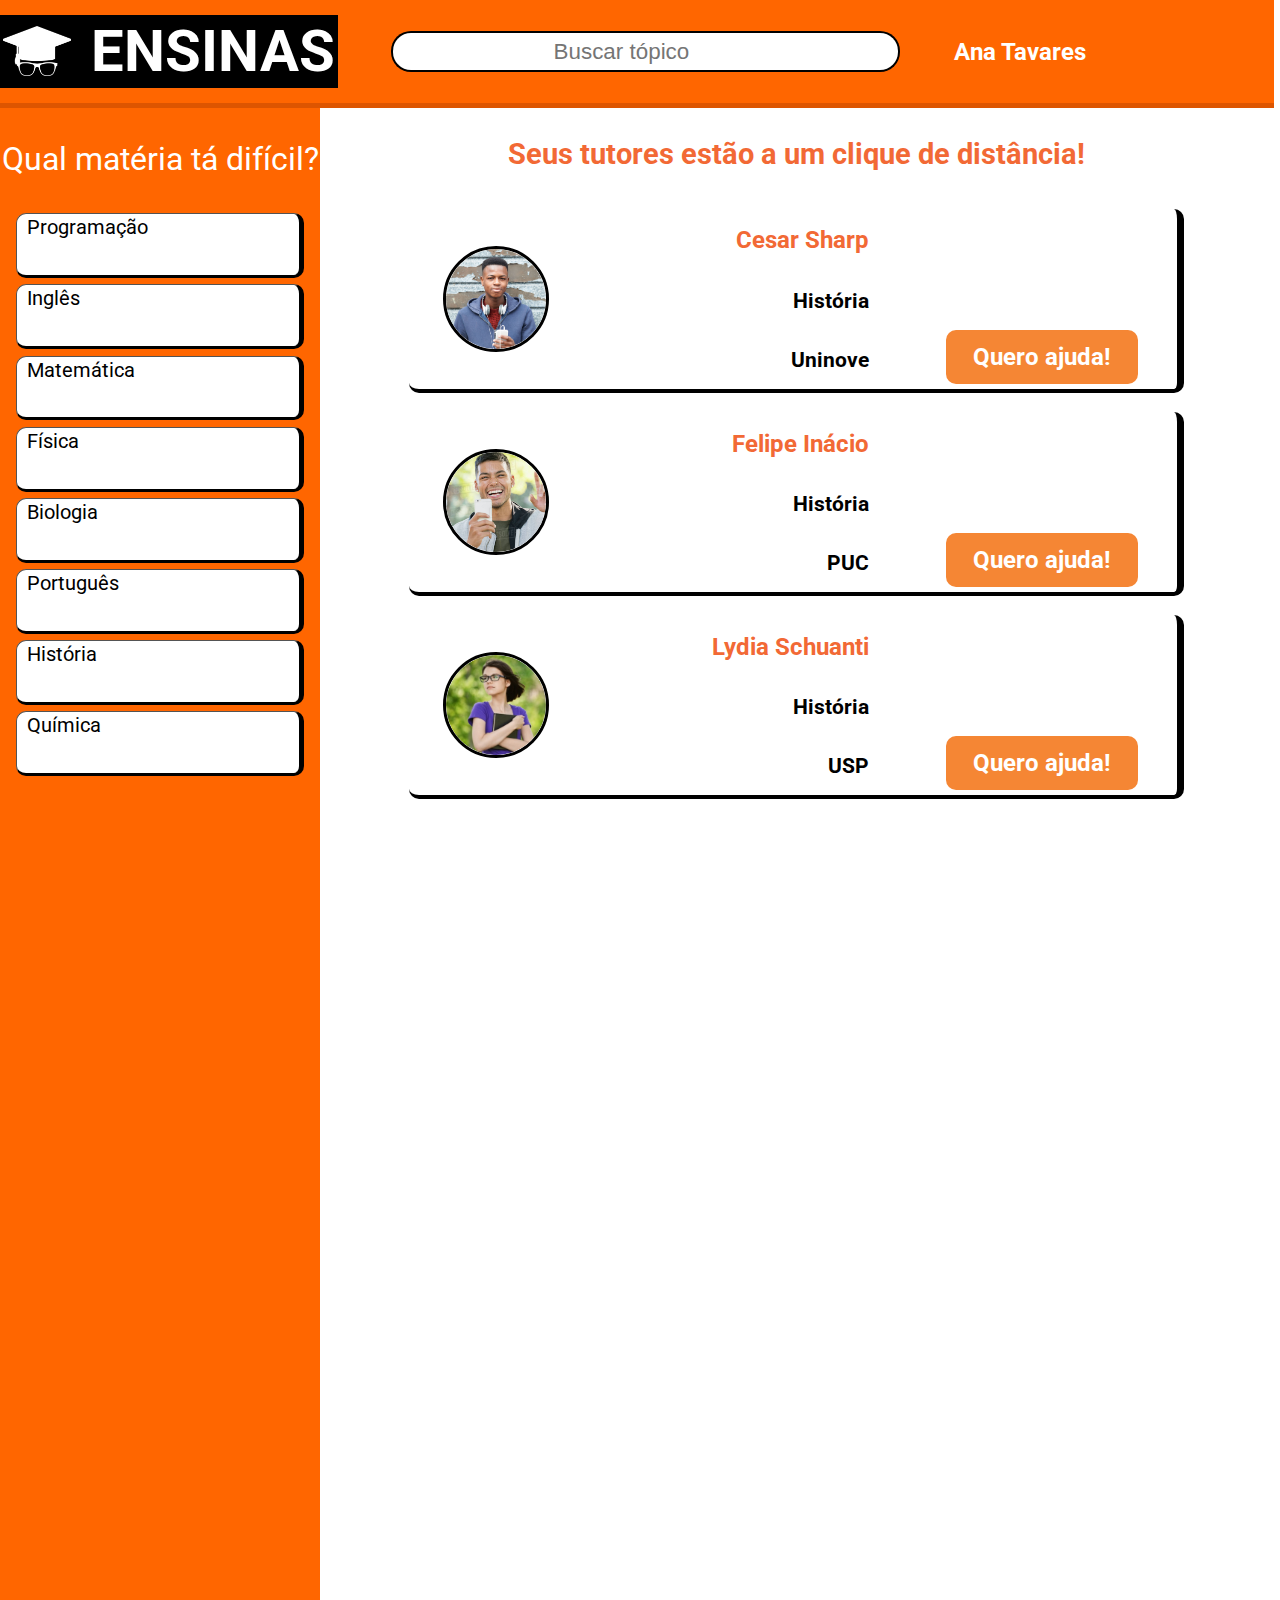
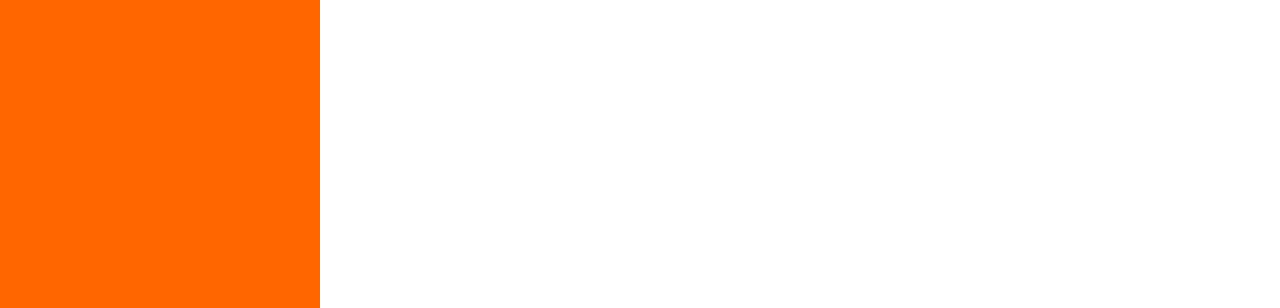
<file: app_aluno.html>
<!DOCTYPE html>
<html lang="pt-br">

<head>
    <meta charset="UTF-8">
    <meta name="viewport" content="width=device-width, initial-scale=1.0">
    <meta http-equiv="X-UA-Compatible" content="ie=edge">

    <link href="https://fonts.googleapis.com/css?family=Roboto" rel="stylesheet">
    <link rel="stylesheet" href="https://use.fontawesome.com/releases/v5.7.2/css/all.css" integrity="sha384-fnmOCqbTlWIlj8LyTjo7mOUStjsKC4pOpQbqyi7RrhN7udi9RwhKkMHpvLbHG9Sr"
        crossorigin="anonymous">
    <link rel="stylesheet" href="assets/style/app_aluno.css">

    <title>Ensinas - Aluno</title>
</head>

<body>
    <nav>
        <div>
            <img src="assets/img/logo_branco.png" alt="Logo do site, imagem de um capelo e óculos.">
            <h1>Ensinas</h1>
        </div>
        <div>
            <input placeholder="Buscar tópico" type="text">
            <button><i class="fas fa-search"></i></button>
        </div>
        <div>
            <p>Ana Tavares</p>
            <div class="iconePerfil" id="icone1"><i class="fas fa-cog"></i></div>
            <div class="iconePerfil" id="icone2"><i class="fas fa-sign-out-alt"></i></div>
        </div>
    </nav>
    <aside>
        <p>Qual matéria tá difícil?</p>
        <div>
            <button><a href="">Programação</a></button>
            <button><a href="">Inglês</a></button>
            <button><a href="">Matemática</a></button>
            <button><a href="">Física</a></button>
            <button><a href="">Biologia</a></button>
            <button><a href="">Português</a></button>
            <button><a href="">História</a></button>
            <button><a href="">Química</a></button>
        </div>
    </aside>
    <main>
        <p>Seus tutores estão a um clique de distância!</p>
        <div class="fichaProfessor">
            <img class="imgProfessor" src="assets/img/aluno_1.png" alt="">
            <div class="infoProfessor">
                <p>Cesar Sharp</p>
                <p>História</p>
                <p>Uninove</p>
            </div>
            <button> Quero ajuda! </button>
        </div>
        <div class="fichaProfessor">
            <img class="imgProfessor" src="assets/img/aluno_2.png" alt="">
            <div class="infoProfessor">
                <p>Felipe Inácio</p>
                <p>História</p>
                <p>PUC</p>
            </div>
            <button> Quero ajuda!</button>
        </div>
        <div class="fichaProfessor">
            <img class="imgProfessor" src="assets/img/aluno_3.png" alt="">
            <div class="infoProfessor">
                <p>Lydia Schuanti</p>
                <p>História</p>
                <p>USP</p>
            </div>
            <button> Quero ajuda! </button>
    </main>
</body>

</html>
</file>
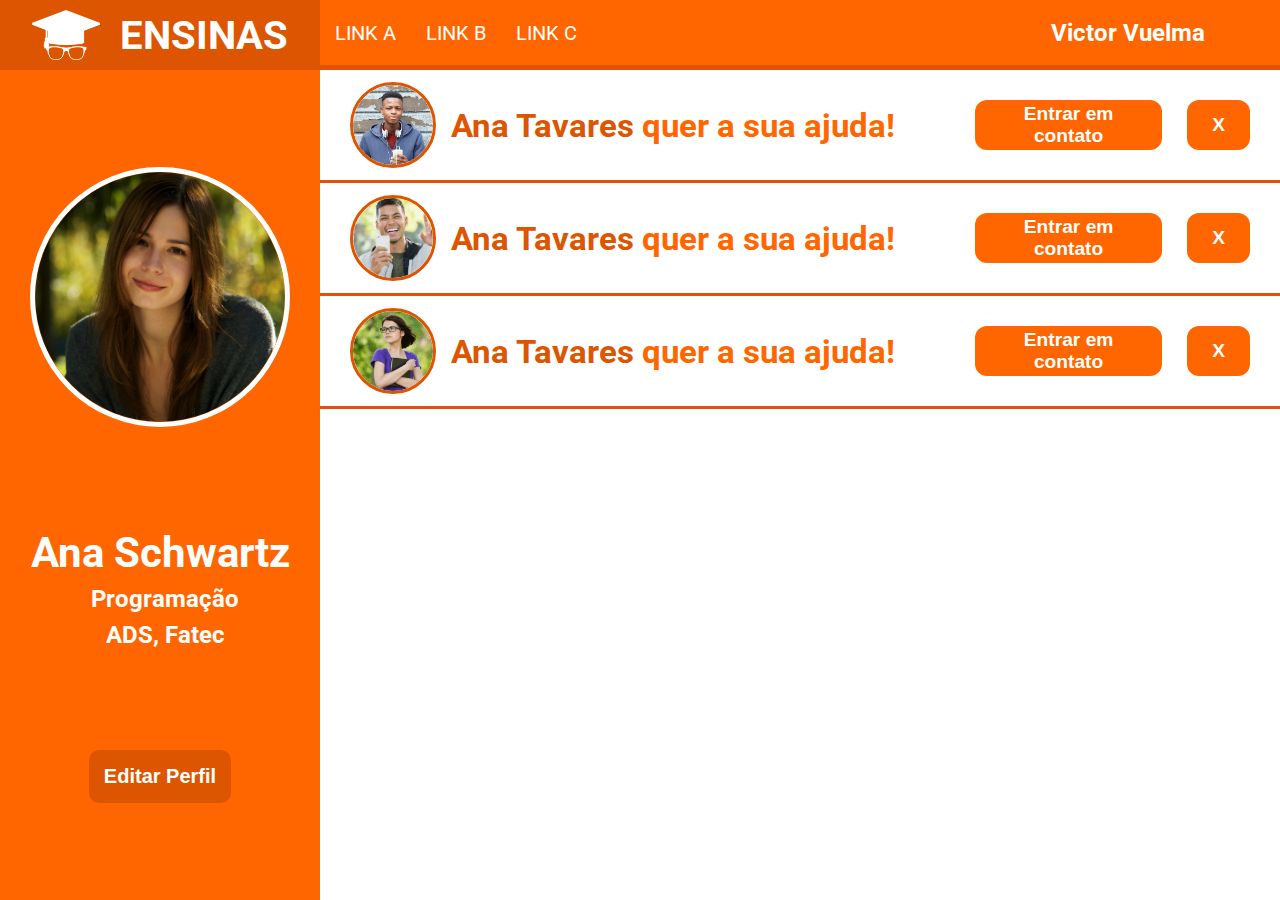
<file: app_professor.html>
<!DOCTYPE html>
<html lang="pt-br">

<head>
    <meta charset="UTF-8">
    <meta name="viewport" content="width=device-width, initial-scale=1.0">
    <meta http-equiv="X-UA-Compatible" content="ie=edge">

    <link href="https://fonts.googleapis.com/css?family=Roboto" rel="stylesheet">
    <link rel="stylesheet" href="https://use.fontawesome.com/releases/v5.7.2/css/all.css" integrity="sha384-fnmOCqbTlWIlj8LyTjo7mOUStjsKC4pOpQbqyi7RrhN7udi9RwhKkMHpvLbHG9Sr"
        crossorigin="anonymous">
    <link rel="stylesheet" href="assets/style/app_professor.css">

    <title>Ensinas - Professor</title>
</head>

<body>
    <div id="main">
        <div id="nav-logo">
            <img src="assets/img/logo_branco.png" alt="Logo do Ensinas.">
            <h1>Ensinas</h1>
        </div>
        <nav>
            <ul>
                <li><a href="">Link A</a></li>
                <li><a href="">Link B</a></li>
                <li><a href="">Link C</a></li>
            </ul>

            <div id="nav-perfil">
                <ul>
                    <li>
                        <h2>Victor Vuelma</h2>
                    </li>
                    <li><i class="fas fa-cog"></i></li>
                    <li><i class="fas fa-sign-out-alt"></i></li>
                </ul>
            </div>
        </nav>
        <aside>
            <img src="assets/img/professor.png" alt="">
            <ul>
                <li>
                    <h2>Ana Schwartz</h2>
                </li>
                <li><i class="fas fa-briefcase"></i>Programação</li>
                <li><i class="fas fa-university"></i>ADS, Fatec</li>
            </ul>
            <button>Editar Perfil</button>
        </aside>
        <section id="content">
            <ul class="alunos">
                <li class="aluno">
                    <div>
                        <img src="assets/img/aluno_1.png" alt="">
                        <p>
                            <span>Ana Tavares</span> quer a sua ajuda!
                        </p>
                    </div>
                    <div>
                        <button class="contato">Entrar em contato</button>
                        <button class="fechar">X</button>
                    </div>
                </li>
                <li class="aluno">
                    <div>
                        <img src="assets/img/aluno_2.png" alt="">
                        <p>
                            <span>Ana Tavares</span> quer a sua ajuda!
                        </p>
                    </div>
                    <div>
                        <button class="contato">Entrar em contato</button>
                        <button class="fechar">X</button>
                    </div>
                </li>
                <li class="aluno">
                    <div>
                        <img src="assets/img/aluno_3.png" alt="">
                        <p>
                            <span>Ana Tavares</span> quer a sua ajuda!
                        </p>
                    </div>
                    <div>
                        <button class="contato">Entrar em contato</button>
                        <button class="fechar">X</button>
                    </div>
                </li>
            </ul>
        </section>
    </div>
</body>

</html>
</file>
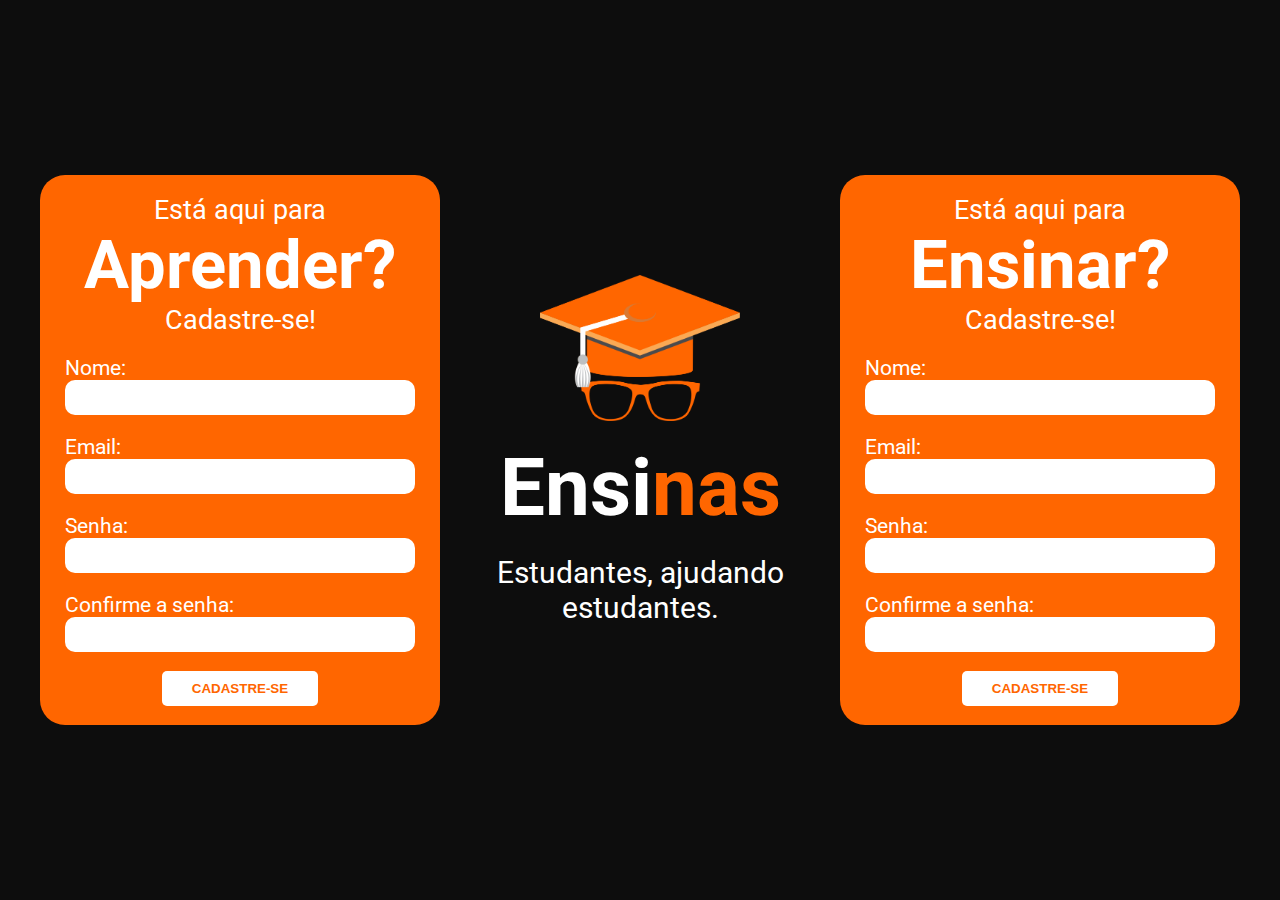
<file: cadastro.html>
<!DOCTYPE html>
<html lang="pt-br">

<head>
    <meta charset="UTF-8">
    <meta name="viewport" content="width=device-width, initial-scale=1.0">
    <meta http-equiv="X-UA-Compatible" content="ie=edge">

    <link href="https://fonts.googleapis.com/css?family=Roboto" rel="stylesheet">
    <link rel="stylesheet" href="assets/style/main.css">
    <link rel="stylesheet" href="assets/style/cadastro.css">

    <title>Ensinas - Cadastro</title>
</head>

<body>
    <div id='main'>
        <!-- parte de cima  -->
        <div class="cadastro">

            <div class="cadastro-texto">
                <p>Está aqui para</p>
                <h2>Aprender?</h2>
                <p>Cadastre-se!</p>
            </div>

            <div class="cadastro-input">
                <p>Nome:</p>
                <input type="text" name="fname"><br>
            </div>
            <div class="cadastro-input">

                <p>Email:</p>
                <input type="email" name="fname"><br>

            </div>

            <div class="cadastro-input">
                <p>Senha:</p>
                <input type="password" name="fname"><br>
            </div>
            <div class="cadastro-input">
                <p>Confirme a senha:</p>
                <input type="password" name="fname"><br>
            </div>

            <button>Cadastre-se</button>
        </div>

        <div id="logo">
            <img src="assets/img/logo.png" alt="">
            <h1>Ensi<span>nas</span></h1>
            <p>Estudantes, ajudando estudantes.</p>
        </div>

        <div class="cadastro">
            <div class="cadastro-texto">
                <p>Está aqui para</p>
                <h2>Ensinar?</h2>
                <p>Cadastre-se!</p>
            </div>

            <div class="cadastro-input">
                <p>Nome:</p>
                <input type="text" name="fname"><br>
            </div>
            <div class="cadastro-input">
                <p>Email:</p>
                <input type="email" name="fname"><br>
            </div>
            <div class="cadastro-input">
                <p>Senha:</p>
                <input type="password" name="fname"><br>
            </div>
            <div class="cadastro-input">
                <p>Confirme a senha:</p>
                <input type="password" name="fname"><br>
            </div>
            <button>Cadastre-se</button>

        </div>
</body>

</html>
</file>
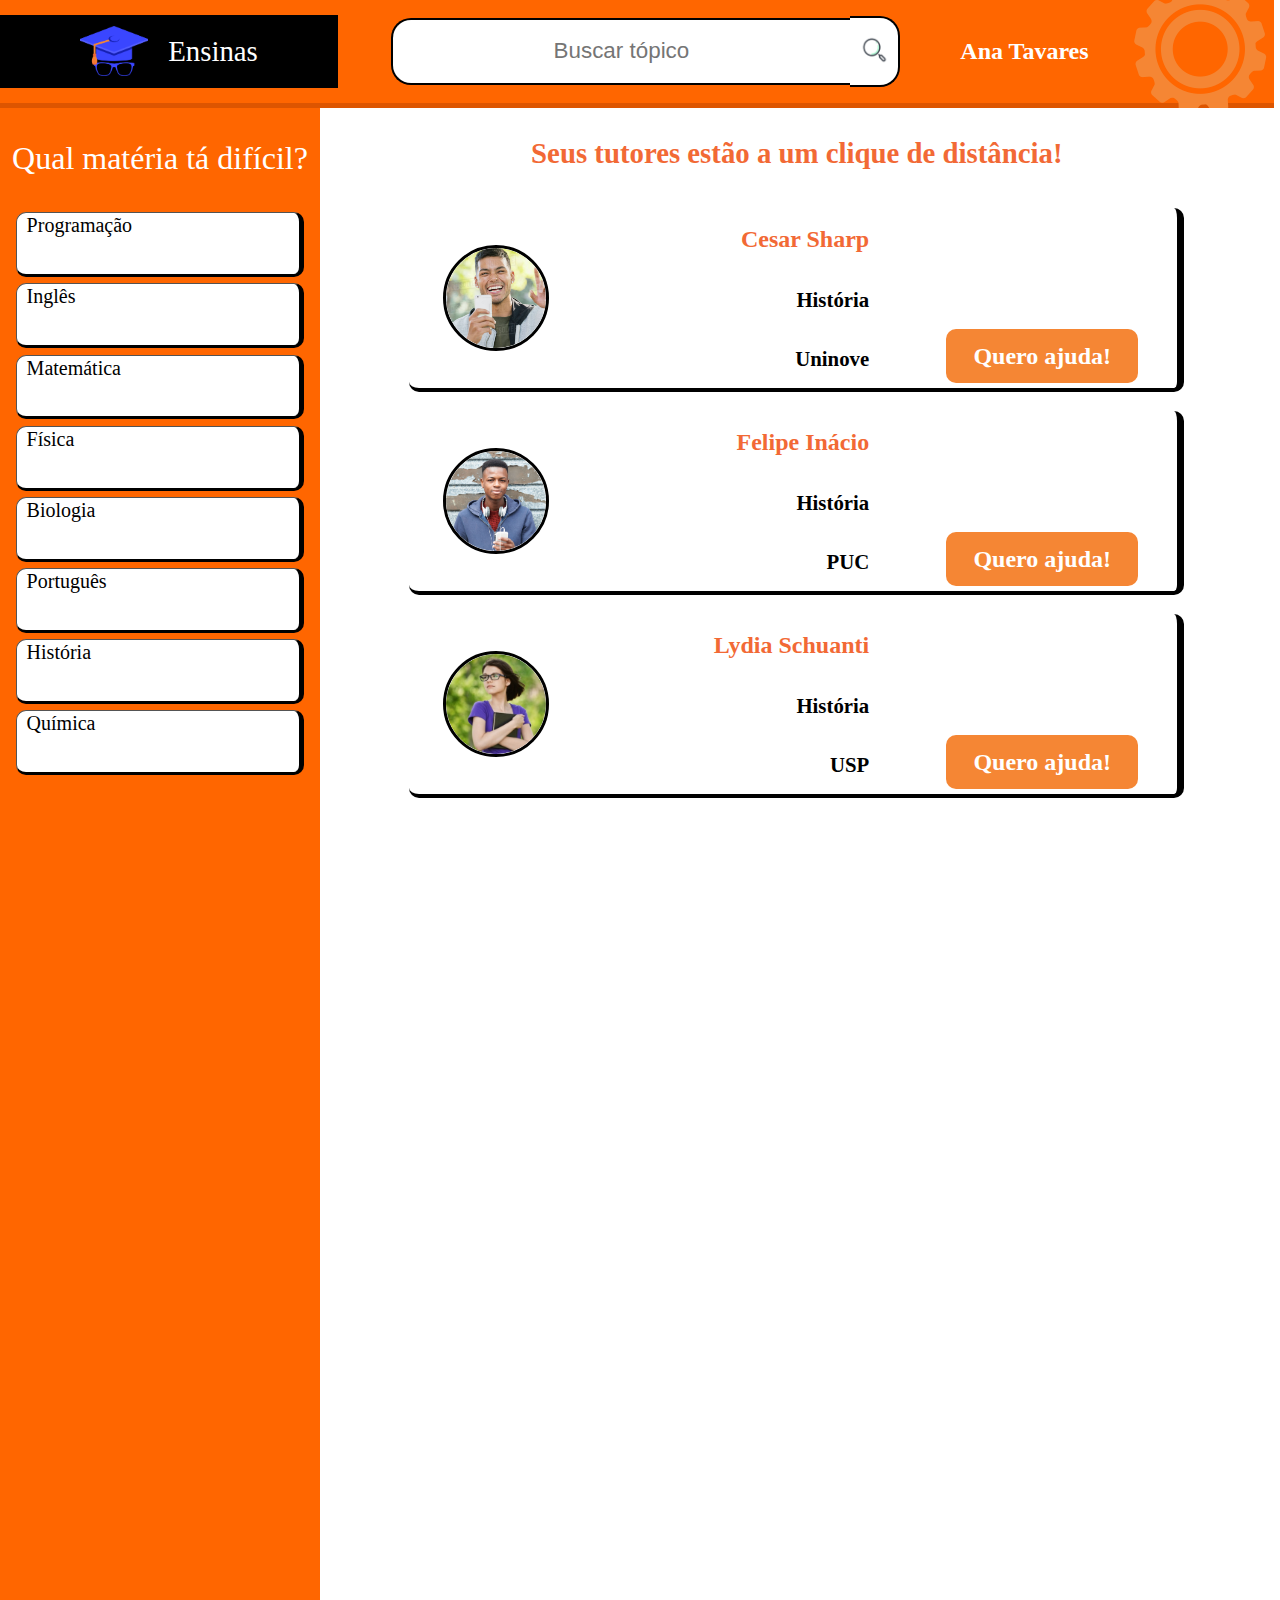
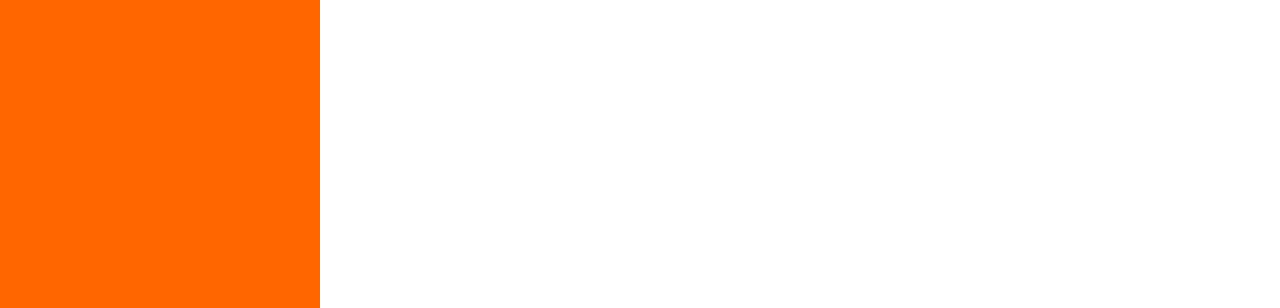
<file: index_aluno.html>
<!DOCTYPE html>
<html lang="pt-br">
<head>
    <meta charset="UTF-8">
    <meta name="viewport" content="width=device-width, initial-scale=1.0">
    <meta http-equiv="X-UA-Compatible" content="ie=edge">
    <title>Ensinas</title>
    <link rel="stylesheet" href="style_aluno.css">
</head>
<body>
    <nav>
        <div>
            <img src="images_demoday/ensinas_logo.png" alt="Logo do site, imagem de um capelo e óculos.">
            <p>Ensinas</p>
        </div>
        <div>
            <input placeholder="Buscar tópico" type="text">
            <button><img src="images_demoday/icons8-search-64.png" alt="Lente de aumento, botão para pesquisar."></button>
        </div>
        <div>
            <p>Ana Tavares</p>
            <a href=""><img src="images_demoday/ensinas_logado_config.png" alt="Engrenagem"></a>
        </div>
    </nav>
    <aside>
        <p>Qual matéria tá difícil?</p>
        <div>
            <button><a href="">Programação</a></button>
            <button><a href="">Inglês</a></button>
            <button><a href="">Matemática</a></button>
            <button><a href="">Física</a></button>
            <button><a href="">Biologia</a></button>
            <button><a href="">Português</a></button>
            <button><a href="">História</a></button>
            <button><a href="">Química</a></button>
        </div>
    </aside>
    <main>
        <p>Seus tutores estão a um clique de distância!</p>
        <div class="fichaProfessor">
            <img class="imgProfessor" src="images_demoday/ensinas_cracha_foto1.png" alt="">
            <div class="infoProfessor">
                <p>Cesar Sharp</p>
                <p>História</p>
                <p>Uninove</p>
            </div>
            <button> Quero ajuda! </button>
        </div>
        <div class="fichaProfessor">
            <img class="imgProfessor" src="images_demoday/ensinas_cracha_foto2.png" alt="">
            <div class="infoProfessor">
                <p>Felipe Inácio</p>
                <p>História</p>
                <p>PUC</p>
            </div>
            <button> Quero ajuda!</button>
        </div>
        <div class="fichaProfessor">
            <img class="imgProfessor" src="images_demoday/ensinas_cracha_foto3.png" alt="">
            <div class="infoProfessor">
                <p>Lydia Schuanti</p>
                <p>História</p>
                <p>USP</p>
            </div>
            <button> Quero ajuda! </button>
        </main>
    </body>
    </html>
</file>
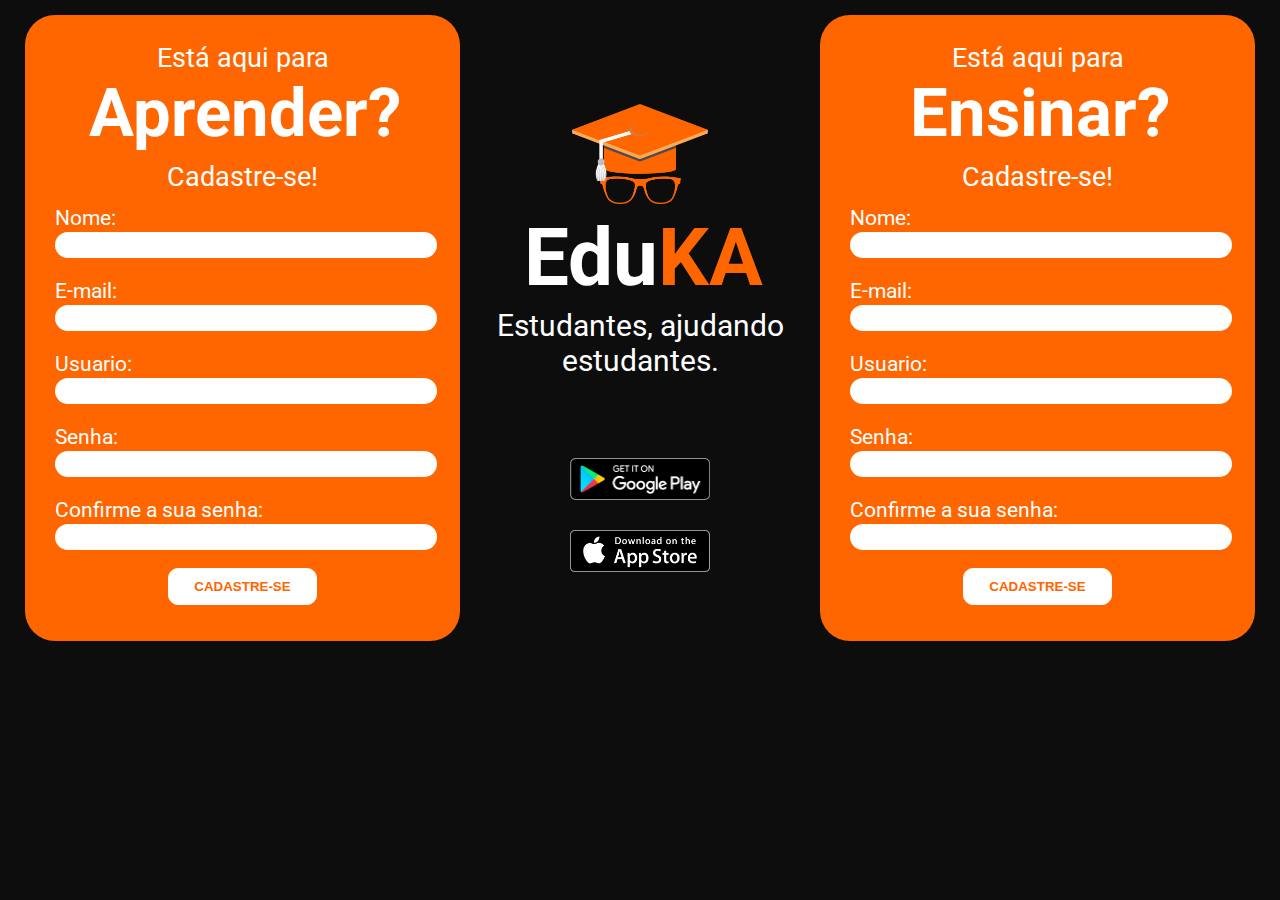
<file: index_cadastro.html>
<!DOCTYPE html>
<html lang="pt-br">

<head>
    <meta charset="UTF-8">
    <meta name="viewport" content="width=device-width, initial-scale=1.0">
    <meta http-equiv="X-UA-Compatible" content="ie=edge">
    <link rel="stylesheet" href="style_cadastro.css">
    <link href="https://fonts.googleapis.com/css?family=Roboto" rel="stylesheet">
    <title>EduKa</title>
</head>

<body>
    <header id='grid'>
        <!-- parte de cima  -->
        <div class="cadastro">
            
            <div id="cadastro1texto1">
                <p>Está aqui para</p>
            </div>
            
            <div id="cadastro1texto2">
                <h1>Aprender?</h1>
            </div>
            <div id="cadastro1texto3">
                <p>
                Cadastre-se!
                </p>
            </div>
            <!-- parte de cadastro -->
            
            <div class="inputcadastro1">
                <p>Nome:</p>
                <input type="text" name="fname"><br>
            </div>
            <div class="inputcadastro1">
                
                <p>E-mail:</p>
                <input type="email" name="fname"><br>
                
            </div>
            <div class="inputcadastro1">
                <p>Usuario:</p>
                <input type="text" name="fname"><br>
            </div>
            
            <div class="inputcadastro1">
                <p>Senha:</p>
                <input type="password" name="fname"><br>
            </div>
            <div class="inputcadastro1">
                <p>Confirme a sua senha:</p>
                <input type="password" name="fname"><br>
            </div>
            <div class="botao">
                <button class="botaocadastre">CADASTRE-SE</button>
            </div>
            
        </div>
        
        <div class="logo">
            <div id="logotexto">
                <img src="img/logo.png" alt="">
                <h1>Edu<span>KA</span></h1>
                <p>Estudantes, ajudando estudantes.</p>
            </div>
            
            <div id="imgapp">
                <img id="google"src="img/fairhotel-google-play.png" alt="">
                <img src="img/store-itunes.png" alt="">
            </div>
        </div>
        <!-- parete para  professores  -->
        <div class="cadastro2">
            <div id="cadastro2texto1">
                <p>Está aqui para</p>
            </div>
            
            <div id="cadastro2texto2">
                <h1>Ensinar?</h1>
            </div>
            <div id="cadastro2texto3">
                <p>Cadastre-se!</p>
            </div>
            
            <div class="inputcadastro2">
                <p>Nome:</p>
                <input type="text" name="fname"><br>
            </div>
            
            <div class="inputcadastro2">
                <p>E-mail:</p>
                <input type="email" name="fname"><br>
            </div>
            <div class="inputcadastro2">
                <p>Usuario:</p>
                <input type="text" name="fname"><br>
            </div>
            <div class="inputcadastro2">
                <p>Senha:</p>
                <input type="password" name="fname"><br>
            </div >            
            <div class="inputcadastro2">
                <p>Confirme a sua senha:</p>
                <input type="password" name="fname"><br>
            </div>
            <div class="botao">
            <button class="botaocadastre">CADASTRE-SE</button>
        </div>
        <div class="login2te3"></div>
        
        
    </header>
</body>

</html>
</file>
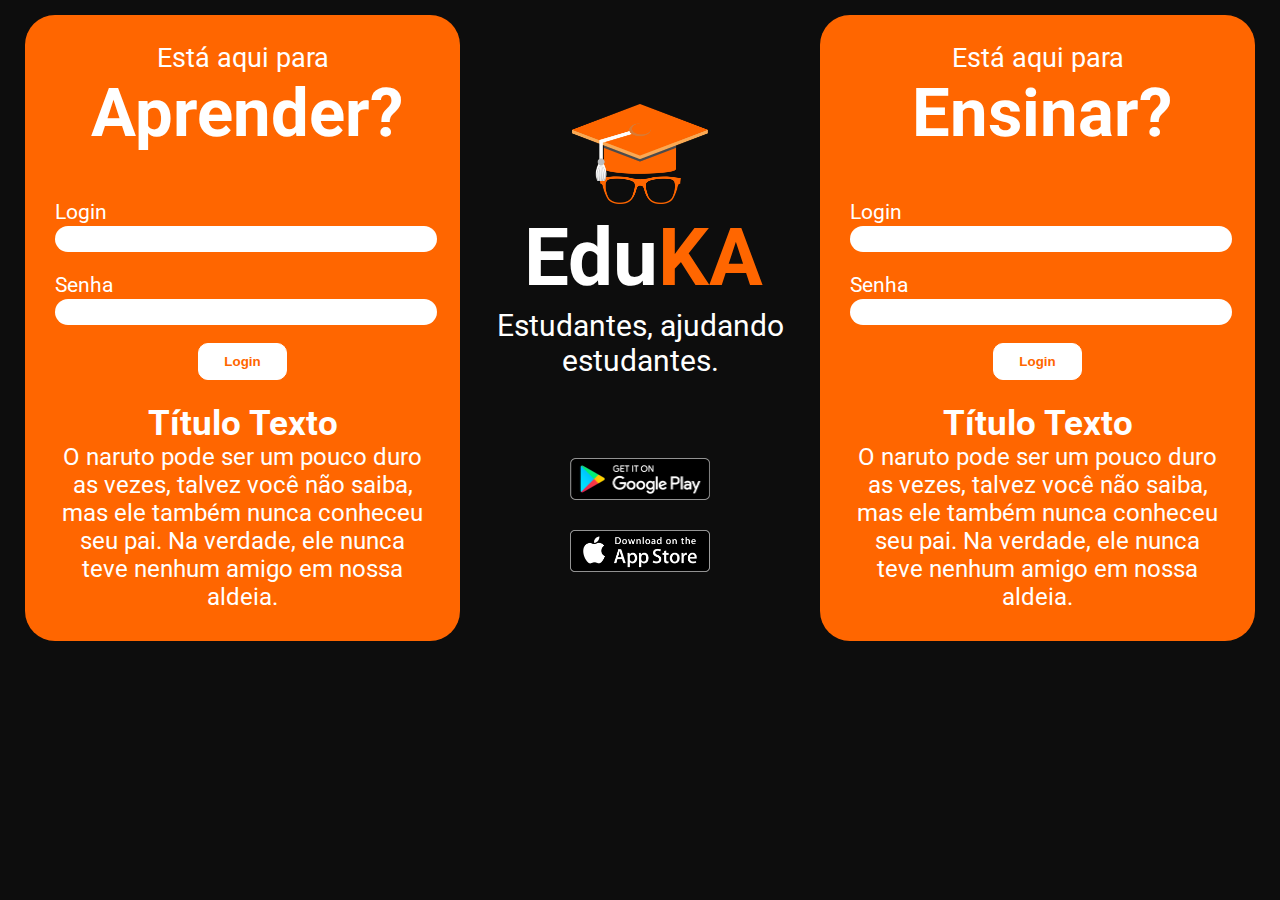
<file: index_login.html>
<!DOCTYPE html>
<html lang="pt-br">

<head>
    <meta charset="UTF-8">
    <meta name="viewport" content="width=device-width, initial-scale=1.0">
    <meta http-equiv="X-UA-Compatible" content="ie=edge">
    <link rel="stylesheet" href="styles_login.css">
    <link href="https://fonts.googleapis.com/css?family=Roboto" rel="stylesheet">
    <title>EduKa</title>
</head>

<body>
    <header id='grid'>

        <div class="login1">

            <div id="login1texto1">
                <p>Está aqui para</p>
            </div>

            <div id="login1texto2">
                <h1>Aprender?</h1>
            </div>

            <div class="inputlogin1">
                <p>Login</p>
                <input type="text" name="fname"><br>
            </div>

            <div class="inputlogin1">

                <p>Senha</p>
                <input type="password" name="fname"><br>

            </div>
            <div class="botao">
                <button class="botaologin">Login</button>
            </div>

            <div class="login1texto3"
            >
                <h1>Título Texto</h1>
                <p>O naruto pode ser um pouco duro as vezes,
                    talvez você não saiba, mas ele também
                    nunca conheceu seu pai. Na verdade, ele
                    nunca teve nenhum amigo em nossa aldeia.
                </p>

            </div>

        </div>

        <div class="logo">
            <div id="logotexto">
                <img src="img/logo.png" alt="">
                <h1>Edu<span>KA</span></h1>
                <p>Estudantes, ajudando estudantes.</p>
            </div>

            <div id="imgapp">
                <img id="google"src="img/fairhotel-google-play.png" alt="">
                <img id="apple"src="img/store-itunes.png" alt="">
            </div>
        </div>

        <div class="login2">
            <div id="login2texto1">
                <p>Está aqui para</p>
            </div>

            <div id="login2texto2">
                <h1>Ensinar?</h1>
            </div>

            <div class="inputlogin2">
                <p>Login</p>
                <input type="text" name="fname"><br>
            </div>

            <div class="inputlogin2">
                <p>Senha</p>
                <input type="password" name="fname"><br>
            </div>  <div class="botao">
                    <button class="botaologin">Login</button>
            </div>
            <div class="login2texto3">
                  

                <h1>Título Texto</h1>
                <p>O naruto pode ser um pouco duro as vezes,
                    talvez você não saiba, mas ele também
                    nunca conheceu seu pai. Na verdade, ele
                    nunca teve nenhum amigo em nossa aldeia.
                </p>

            </div>
       
        </div>


    </header>
</body>

</html>
</file>
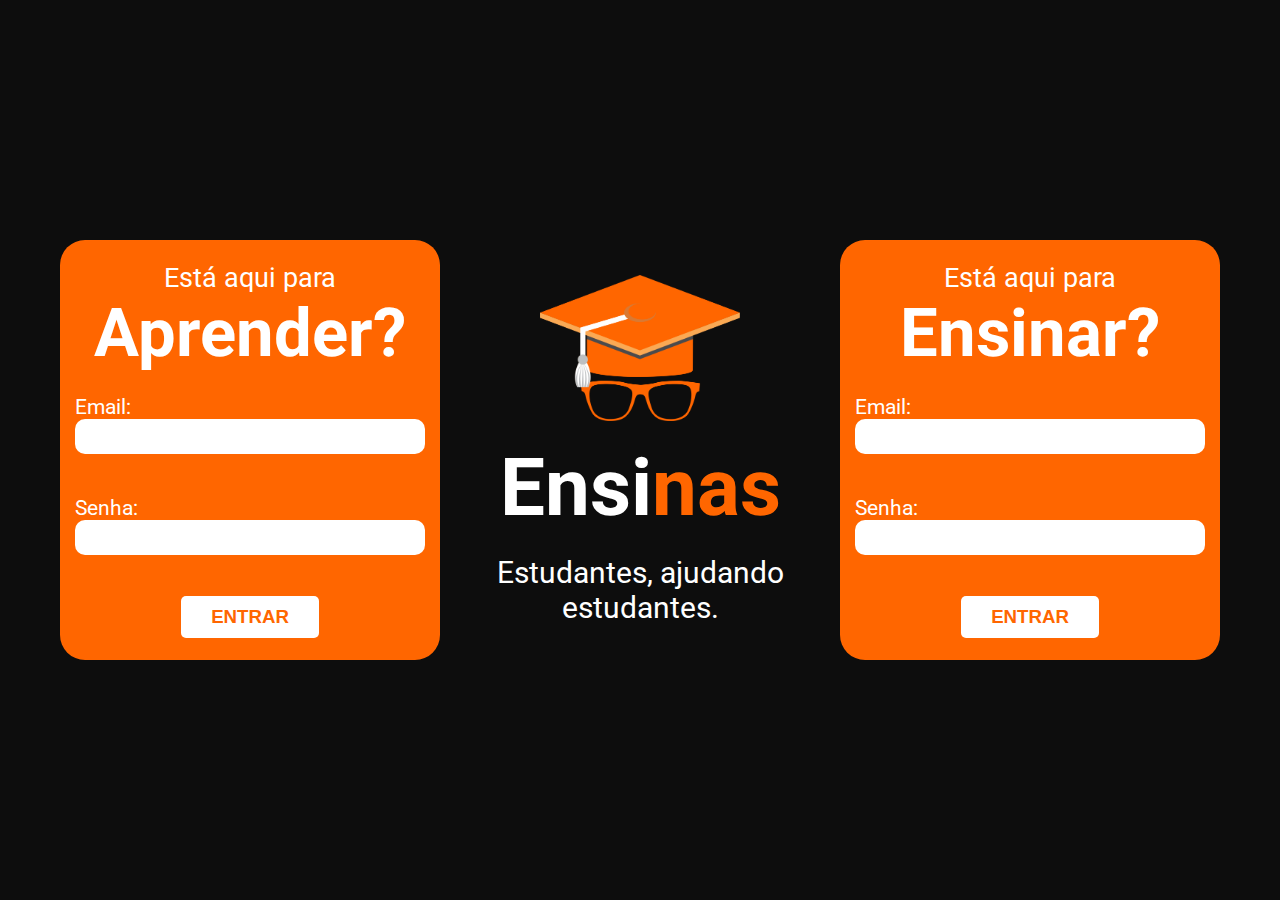
<file: login.html>
<!DOCTYPE html>
<html lang="pt-br">

<head>
    <meta charset="UTF-8">
    <meta name="viewport" content="width=device-width, initial-scale=1.0">
    <meta http-equiv="X-UA-Compatible" content="ie=edge">

    <link href="https://fonts.googleapis.com/css?family=Roboto" rel="stylesheet">
    <link rel="stylesheet" href="assets/style/main.css">
    <link rel="stylesheet" href="assets/style/login.css">

    <title>Ensinas - Login</title>
</head>

<body>
    <div class='flex' id='main'>

        <div class="login flex">
            <div class="login-texto">
                <p>Está aqui para</p>
                <h2>Aprender?</h2>
            </div>
            <div class="login-input">
                <p>Email:</p>
                <input type="email" name="aluno-email"><br>
            </div>
            <div class="login-input">
                <p>Senha:</p>
                <input type="password" name="aluno-senha"><br>
            </div>
            <button>Entrar</button>
        </div>

        <div id="logo">
            <img src="assets/img/logo.png" alt="">
            <h1>Ensi<span>nas</span></h1>
            <p>Estudantes, ajudando estudantes.</p>
        </div>

        <div class="login flex">
            <div class="login-texto">
                <p>Está aqui para</p>
                <h2>Ensinar?</h2>
            </div>

            <div class="login-input">
                <p>Email:</p>
                <input type="email" name="professor-email"><br>
            </div>

            <div class="login-input">
                <p>Senha:</p>
                <input type="password" name="professor-senha"><br>
            </div>
            <button>Entrar</button>
        </div>
    </div>
</body>

</html>
</file>
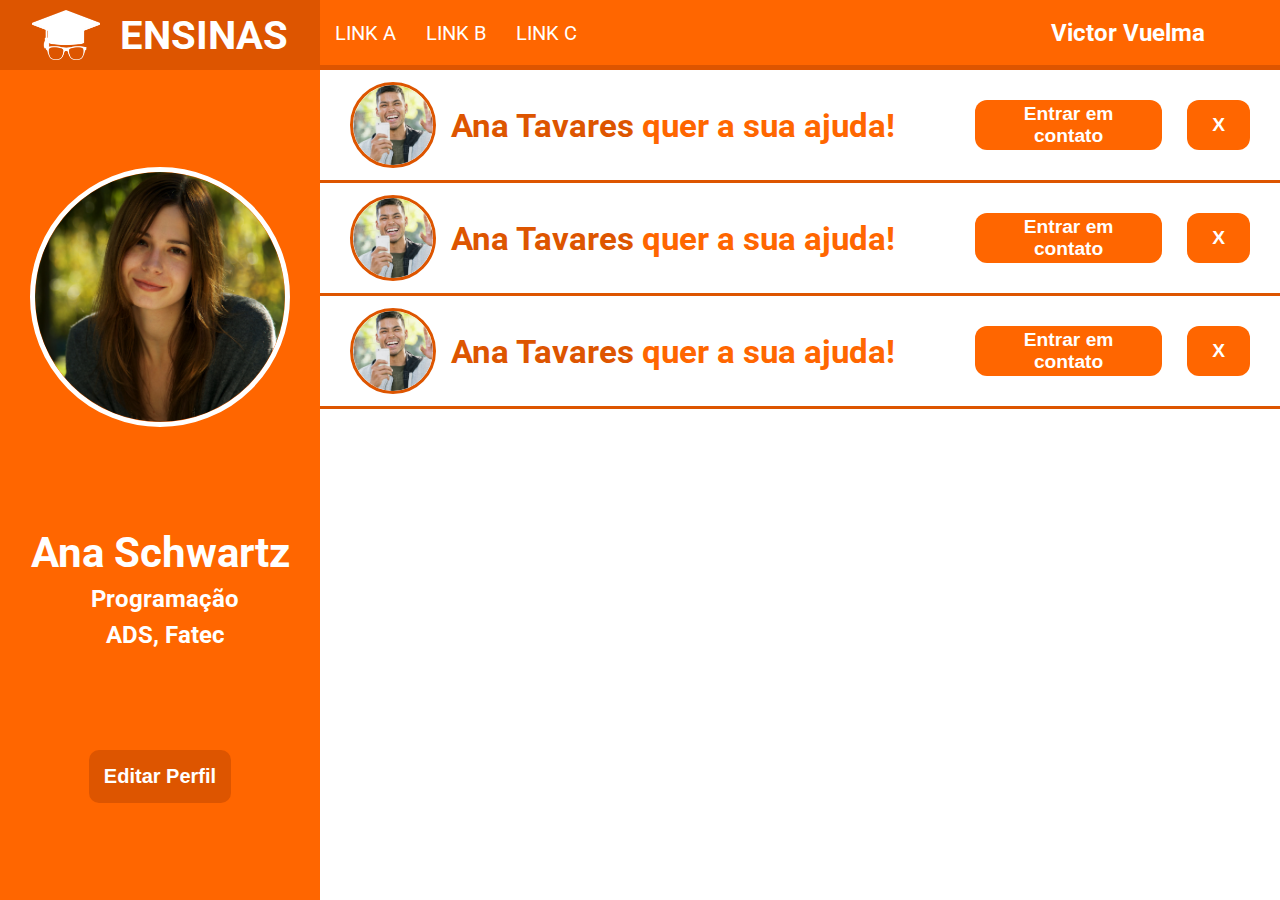
<file: professor.html>
<!DOCTYPE html>
<html lang="en">
<head>
    <meta charset="UTF-8">
    <meta name="viewport" content="width=device-width, initial-scale=1.0">
    <meta http-equiv="X-UA-Compatible" content="ie=edge">
    <title>Document</title>
    
    <link href="https://fonts.googleapis.com/css?family=Roboto:400,700" rel="stylesheet">
    <link rel="stylesheet" href="https://use.fontawesome.com/releases/v5.7.2/css/all.css" integrity="sha384-fnmOCqbTlWIlj8LyTjo7mOUStjsKC4pOpQbqyi7RrhN7udi9RwhKkMHpvLbHG9Sr" crossorigin="anonymous">
    
    <link rel="stylesheet" href="assets/style/professor.css">
</head>
<body>
    <div id="main">
        <div id="nav-logo">
            <img src="assets/img/logo_branco.png" alt="Logo do Ensinas.">
            <h1>Ensinas</h1>            
        </div>
        <nav>
            <ul>
                <li><a href="">Link A</a></li>
                <li><a href="">Link B</a></li>
                <li><a href="">Link C</a></li>
            </ul>
            
            <div id="nav-perfil">
                <ul>
                    <li><h2>Victor Vuelma</h2></li>
                    <li><i class="fas fa-cog"></i></li>
                    <li><i class="fas fa-sign-out-alt"></i></li>
                </ul>
            </div>
        </nav>
        <aside>
            <img src="assets/img/ensinas_professor_photo.png" alt="">
            <ul>
                <li><h2>Ana Schwartz</h2></li>
                <li><i class="fas fa-briefcase"></i>Programação</li>
                <li><i class="fas fa-university"></i>ADS, Fatec</li>
            </ul>
            <button>Editar Perfil</button>
        </aside>
        <section id="content">
            <ul class="alunos">
                <li class="aluno">
                    <div>
                        <img src="assets/img/ensinas_cracha_foto1.png" alt="">
                        <p>
                            <span>Ana Tavares</span> quer a sua ajuda!
                        </p>
                    </div>
                    <div>                        
                        <button class="contato">Entrar em contato</button>
                        <button class="fechar">X</button>
                    </div>
                </li>
                <li class="aluno">
                    <div>
                        <img src="assets/img/ensinas_cracha_foto1.png" alt="">
                        <p>
                            <span>Ana Tavares</span> quer a sua ajuda!
                        </p>
                    </div>
                    <div>                        
                        <button class="contato">Entrar em contato</button>
                        <button class="fechar">X</button>
                    </div>
                </li>
                <li class="aluno">
                    <div>
                        <img src="assets/img/ensinas_cracha_foto1.png" alt="">
                        <p>
                            <span>Ana Tavares</span> quer a sua ajuda!
                        </p>
                    </div>
                    <div>                        
                        <button class="contato">Entrar em contato</button>
                        <button class="fechar">X</button>
                    </div>
                </li>
            </ul>
        </section>
    </div>
</body>
</html>
</file>
<file: assets/style/app_aluno.css>
body {
    margin: 0;
    display: grid;
    grid-template-areas: 'nav nav''aside main''aside main';
    grid-template-columns: 25% 74.5%;
    grid-template-rows: 12vh 100vh 100vh;
}

nav {
    grid-area: nav;
    background-color: #ff6600;
    border-bottom: 5px solid #dd5500;
    color: #ffff;
    display: flex;
    align-items: center;
    justify-content: space-between;
}

nav div:nth-child(1) {
    display: flex;
    align-items: center;
    justify-content: center;
    width: 337.75px;
    height: 73.59px;
    background-color: #000000;
    font-size: 1.8em;
    font-family: 'Roboto';
}

nav div:nth-child(1) img {
    height: 50px;
    width: auto;
    margin-right: 20px;
}

nav div:nth-child(2) {
    width: 40%;
    height: 100%;
    display: flex;
    align-items: center;
}

nav div:nth-child(2) input {
    width: 90%;
    height: 35px;
    border: 2px solid #000000;
    text-align: center;
    border-top-left-radius: 20px;
    border-bottom-left-radius: 20px;
    border-right: none;
    font-size: 1.4em;
}

nav div:nth-child(2) button {
    background-color: #ffff;
    border-top-right-radius: 20px;
    border-bottom-right-radius: 20px;
    height: 41px;
    border: 2px solid #000000;
    border-left: none;
    width: 10%;
}

nav div:nth-child(2) button img {
    width: 80%;
    cursor: pointer;
}

nav div:nth-child(3) {
    display: flex;
    justify-content: space-around;
    align-items: center;
    width: 25vw;
    height: 100%;
}

nav div:nth-child(3) p {
    font-size: 1.5em;
    font-family: 'Roboto';
    font-weight: bold;
    width: 50%;
}

nav h1 {
    text-transform: uppercase;
}

#icone1 {
    display: flex;
    justify-content: center;
    align-items: center;
    width: 25%;
}

#icone2 {
    display: flex;
    justify-content: center;
    align-items: center;
    width: 25%;
}

.iconePerfil:hover {
    background-color: rgba(0, 0, 0, 0.705);
}

aside {
    grid-area: aside;
    background-color: #ff6600;
    display: flex;
    flex-direction: column;
    align-items: center;
}

aside p {
    font-size: 2em;
    color: #ffff;
    font-family: 'Roboto';

}

aside div {
    display: flex;
    flex-direction: column;
    align-items: center;
    width: 100%;
    height: 90%;
}

aside div button {
    width: 90%;
    height: 4%;
    margin: 1%;
    border-radius: 10px;
    background-color: #ffff;
    border-width: 5px;
    border-top-width: 1px;
    border-left-width: 1px;
    border-bottom-width: 3px;
    border-color: black;
    display: flex;
    justify-content: flex-start;
    padding-left: 3%;
    cursor: pointer;
}

aside div button:hover {
    background-color: black;
    border: black;
}

aside div button:hover a {
    color: #fff;
}

aside a {
    font-family: 'Roboto';
    font-size: 1.5em;
    text-decoration: none;
    color: black;
}

main {
    grid-area: main;
    background-color: #ffff;
    display: flex;
    flex-direction: column;
    align-items: center;
}

main p {
    font-size: 1.8em;
    color: rgb(242, 105, 53);
    font-family: 'Roboto';
    font-weight: bold;
}

.fichaProfessor {
    width: 60vw;
    height: 20vh;
    margin: 1%;
    border: solid #000000;
    display: flex;
    align-items: center;
    justify-content: space-around;
    border-top-width: 0;
    border-left-width: 0;
    border-bottom-width: 4px;
    border-right-width: 7px;
    border-radius: 10px;

}

.imgProfessor {
    width: 13%;
    border: 3px solid #000000;
    border-radius: 50%;
}

.infoProfessor {
    width: 20vw;
    height: 20vh;
    display: flex;
    flex-direction: column;
    justify-content: space-around
}

.infoProfessor p {
    margin: 0;
    font-size: 1.3em;
    margin: 4px;
    color: #000000;
    font-family: 'Roboto';
    align-self: flex-end;
    font-weight: bold;
}

.infoProfessor p:nth-child(1) {
    color: rgb(242, 105, 53);
    font-size: 1.5em;
}

.fichaProfessor button {
    align-self: flex-end;
    margin: 5px;
    width: 15vw;
    height: 6vh;
    font-size: 1.5em;
    font-family: 'Roboto';
    background-color: rgb(245, 134, 52);
    border: none;
    border-radius: 10px;
    color: #ffff;
    cursor: pointer;
    font-weight: bold;
}
</file>
<file: assets/style/app_professor.css>
* {
    margin: 0;
    padding: 0;
}

body {
    width: 100%;
    height: 100vh;

    font-family: 'Roboto', sans-serif;
}

#main {
    width: 100%;
    height: 100%;

    display: grid;
    background-color: rgb(58, 70, 255);

    grid-template-areas: 'nav-logo nav'
        'aside content';
    grid-template-rows: 70px 1fr;
    grid-template-columns: 320px 1fr;
}

nav {
    grid-area: nav;

    display: grid;
    grid-template-areas: 'menu perfil';
    grid-template-rows: 1fr;

    background-color: #ff6600;
    border-bottom: 5px solid #dd5500;
    color: white;
}

nav ul {
    grid-area: menu;

    list-style: none;

    display: flex;
    height: 100%;
}

nav>ul li {
    text-transform: uppercase;
    font-size: 1.25em;
}

nav li {
    display: flex;
    justify-content: center;
    align-items: center;

    height: 100%;
    padding: 0 15px;

    cursor: pointer;
}

nav li:hover {
    background-color: #dd5500;
}

nav a {
    text-decoration: none;
    color: white;
}

#nav-perfil {
    grid-area: perfil;
}

#nav-perfil ul {
    justify-content: flex-end;
}

#nav-logo {
    grid-area: nav-logo;
    display: flex;
    justify-content: center;
    align-items: center;
    background-color: #dd5500;
}

#nav-logo img {
    height: 50px;
    width: auto;
    margin-right: 20px;
}

#nav-logo h1 {
    color: white;
    font-size: 2.5em;
    text-transform: uppercase
}

aside {
    grid-area: aside;

    display: flex;
    flex-direction: column;
    justify-content: space-evenly;
    align-items: center;
    background-color: #ff6600;
}

aside>img {
    height: 250px;
    width: 250px;
    border-radius: 50%;
    border: 5px solid #ffffff;
}

aside ul {
    color: white;
    font-size: 1.5em;
    font-weight: bold;
    display: flex;
    align-items: center;
    justify-content: space-around;
    flex-direction: column;
    width: 280px;
    height: 130px;
    padding: 0;
    list-style: none;
}

aside h2 {
    text-align: center;
    font-size: 1.75em;
}

aside li {
    width: 100%;

    display: flex;
    align-items: center;
    justify-content: center;
}

aside li i {
    margin-right: 10px;
}

aside button {
    border: none;
    color: white;
    background-color: #dd5500;
    font-weight: bolder;
    font-size: 1.25em;
    border-radius: 10px;
    padding: 15px;
    cursor: pointer;
}

#content {
    grid-area: content;

    background-color: white;
}

.alunos {
    display: flex;
    list-style: none;
    padding: 0;
    flex-direction: column;
}

.aluno {
    display: grid;

    grid-template-areas: '. nome contato .';
    grid-template-columns: 30px 2fr 1fr 30px;

    height: 110px;
    width: 100%;
    border-bottom: 3px solid #dd5500;
}

.aluno div {
    display: flex;
    align-items: center;
}

.aluno div:nth-child(1) {
    grid-area: nome;
}

.aluno img {
    height: 80px;
    border-radius: 50%;
    border: 3px solid #dd5500;
}

.aluno p {
    margin-left: 15px;
    font-size: 25pt;
    font-weight: bold;
    color: #ff6600;
}

.aluno span {
    color: #dd5500;
}

.aluno div:nth-child(2) {
    grid-area: contato;

    display: flex;
    justify-content: flex-end;
}

.aluno button {
    height: 50px;
    color: white;
    border: none;
    background-color: #ff6600;
    font-size: 1.2em;
    font-weight: bold;
    padding: 0 25px;
    border-radius: 12px;
    margin-left: 25px;
}
</file>
<file: assets/style/main.css>
*{
    margin: 0;
    padding: 0;
    border: none;
}

body{
    font-family: 'Roboto', sans-serif;

    width: 100%;
    height: 100vh;
}

input {
    width: 330px;
    height: 25px;
    border-radius: 10px;
    padding: 5px 10px;
}

input:focus {
    outline: none;
}
</file>
<file: assets/style/cadastro.css>
body {
    background-color: #0d0d0d
}

p {
    color: white;
}

#main {
    display: grid;
    grid-template-areas: '. . . . .'
        '. cadastro1 logo cadastro2 .'
        '. . . . .';
    grid-template-columns: 1fr 400px 400px 400px 1fr;
    grid-template-rows: 1fr 550px 1fr;

    height: 100%;
}

#main .cadastro:nth-child(1) {
    grid-area: cadastro1;
}

#main .cadastro:nth-child(3) {
    grid-area: cadastro2;
}

.cadastro {
    background-color: #ff6600;
    border-radius: 25px;
    display: flex;
    flex-direction: column;
    align-items: center;
    justify-content: space-evenly;
}

.cadastro-texto {
    text-align: center;
}

.cadastro-texto p {
    font-size: 20pt;
}

.cadastro-texto h2 {
    font-size: 50pt;
    color: white;
}

.cadastro-input p {
    font-size: 16pt;
    font-family: 'Roboto';
    color: white;
}

.cadastro button {
    background-color: white;
    border-radius: 5px;
    color: #ff6600;
    cursor: pointer;
    padding: 10px 30px;
    font-weight: bolder;
    text-transform: uppercase;
}

.cadastro button:hover {
    box-shadow: 0 6px 9px 0 rgba(0, 0, 0, 0.24), 0 2px 2px 0 rgba(0, 0, 0, 0.19);
    transition: 0.3s;
}

#logo {
    grid-area: logo;
    display: flex;
    justify-content: center;
    align-items: center;
    flex-direction: column;
    text-align: center;
}

#logo img {
    height: auto;
    width: 50%;
}

#logo span {
    color: #ff6600
}

#logo h1 {
    font-size: 80px;
    color: white;
    margin: 20px 0;
}

#logo p {
    font-size: 30px;
}
</file>
<file: style_aluno.css>
body{
    margin: 0;
    display: grid;
    grid-template-areas: 'nav nav' 'aside main' 'aside main';
    grid-template-columns: 25% 74.5%;
    grid-template-rows: 12vh 100vh 100vh;
}
nav{
    grid-area: nav;
    background-color: #ff6600;
    border-bottom: 5px solid #dd5500;
    color: #ffff;
    display: flex;
    align-items: center;
    justify-content: space-between;
}
nav div:nth-child(1){
    display: flex;
    align-items: center;
    justify-content: center;
    width: 337.75px;
    height: 73.59px;
    background-color: #000000;
    font-size: 1.8em;
    font-family: 'Roboto';
}
nav div:nth-child(1) img{
    height: 50px;
    width: auto;
    margin-right: 20px;
}
nav div:nth-child(2){
    width: 40%;
    height: 100%;
    display: flex;
    align-items: center;
}
nav div:nth-child(2) input{
    width: 90%;
    height: 60%;
    border: 2px solid #000000;
    text-align: center;
    border-top-left-radius: 20px;
    border-bottom-left-radius: 20px;
    border-right: none;
    font-size: 1.4em;
}
nav div:nth-child(2) button{
    background-color: #ffff;
    border-top-right-radius: 20px;
    border-bottom-right-radius: 20px;
    height: 69%;
    border: 2px solid #000000;
    border-left: none;
    width: 10%;
}
nav div:nth-child(2) button img{
    width: 80%;
    cursor: pointer;
}
nav div:nth-child(3){
    display: flex;
    justify-content: space-around;
    align-items: center;
    width: 25vw;
    height: 100%;
}
nav div:nth-child(3) p{
    font-size: 1.5em;
    font-family: 'Roboto';
    font-weight: bold;
    width: 50%;
}
#icone1{
    display: flex;
    justify-content: center;
    align-items: center;
    width: 25%;
}
#icone2{
    display: flex;
    justify-content: center;
    align-items: center;
    width: 25%;
}
.iconePerfil:hover{
    background-color: rgba(0, 0, 0, 0.705);
}
aside{
    grid-area: aside;
    background-color: #ff6600;
    display: flex;
    flex-direction: column;
    align-items: center;
}
aside p{
    font-size: 2em;
    color: #ffff;
    font-family: 'Roboto';

}
aside div{
    display: flex;
    flex-direction: column;
    align-items: center;
    width: 100%;
    height: 90%;
}
aside div button{
    width: 90%;
    height: 4%;
    margin: 1%;
    border-radius: 10px;
    background-color: #ffff;
    border-width: 5px;
    border-top-width: 1px;
    border-left-width: 1px;
    border-bottom-width: 3px;
    border-color: black;
    display: flex;
    justify-content: flex-start;
    padding-left: 3%;
    cursor: pointer;
}
aside div button:hover{
    background-color:black;
    border: black;
}
aside div button:hover a{
    color: #fff;
}
aside a{
    font-family: 'Roboto';
    font-size: 1.5em;
    text-decoration: none;
    color: black;
}
main{
    grid-area: main;
    background-color: #ffff;
    display: flex;
    flex-direction: column;
    align-items: center;
}
main p{
    font-size: 1.8em;
    color: rgb(242, 105, 53);
    font-family: 'Roboto';
    font-weight: bold;
}
.fichaProfessor{
    width: 60vw;
    height: 20vh;
    margin: 1%;
    border: solid #000000;
    display: flex;
    align-items: center;
    justify-content: space-around;
    border-top-width: 0;
    border-left-width: 0;
    border-bottom-width: 4px;
    border-right-width: 7px;
    border-radius: 10px;

}
.imgProfessor{
    width: 13%;
    border: 3px solid #000000;
    border-radius: 50%;
}
.infoProfessor{
    width: 20vw;
    height: 20vh;
    display: flex;
    flex-direction: column;
    justify-content: space-around
    
}
.infoProfessor p{
    margin: 0;
    font-size: 1.3em;
    margin: 4px;
    color: #000000;
    font-family: 'Roboto';
    align-self: flex-end;
    font-weight: bold;
}
.infoProfessor p:nth-child(1){
    color: rgb(242, 105, 53);
    font-size: 1.5em;
}
.fichaProfessor button{
    align-self: flex-end;
    margin: 5px;
    width: 15vw;
    height: 6vh;
    font-size: 1.5em;
    font-family: 'Roboto';
    background-color: rgb(245, 134, 52);
    border: none;
    border-radius: 10px;
    color: #ffff;
    cursor: pointer;
    font-weight: bold;
}
</file>
<file: style_cadastro.css>
body{
    margin:0;
    background-color: #0d0d0d
}
#grid{
    display:grid;
    grid-template-areas:'. login1 logo login2 .';
    grid-template-columns: 25px 435px 1fr 435px 25px;
    grid-template-rows: 656px;
}
.cadastro{
    grid-area: login1;
    background-color: #ff6600;
    border-radius: 30px;
    margin-top: 15px;
    margin-bottom: 15px;
}
#cadastro1texto1{
    display: flex;
    justify-content: center;
    margin-bottom: 0px;
}
#cadastro1texto1 p{
    font-size: 20pt;
    font-family: 'Roboto';
    color: white;
    margin-top: 10px;
    margin-bottom: 0px;
    padding-top: 17px;
}
#cadastro1texto2{
    display: flex;
    justify-content: center;
    width: 431px;
    height: 60px;
}
#cadastro1texto2 h1{
    margin-top: 0px;
    font-size: 50pt;
    font-family: 'Roboto';
    padding-left: 9px;
    color: white;
}
#cadastro1texto3{
    display: flex;
    align-items: center;
    justify-content: center;
}
#cadastro1texto3{
    font-size: 20pt;
    font-family: 'Roboto';
    color: white;
}
#cadastro1texto3 p{
    margin-bottom: 0px;
}
.botao {
    display: flex;
    justify-content: center;
    align-items: center;
}
.botaocadastre {
    background-color: white;
}
.botaocadastre {
    border: 1.5px solid white;
    border-radius: 10px;
    color: #ff6600;
    cursor: pointer;
    margin: 0px 5px;
    padding: 10px 25px;
    font-weight: bolder;
}
.botaocadastre:hover:hover {
    box-shadow: 0 6px 9px 0 rgba(0,0,0,0.24), 0 10px 14px 0 rgba(0,0,0,0.19);
    transition: 0.3s;
}
#cadastro1texto3{
    display: flex;
    justify-content: center;
    align-items: center;
}
#cadastro1texto3 {
    font-size: 20pt;
    font-family: 'Roboto';
    color: white;
    margin-bottom: 10px;
}

.inputcadastro1{
    display: flex;
    flex-direction: column;
    padding-left: 30px;
    
}
.inputcadastro1 p{
    margin-top: 2px;
    margin-bottom: 2px;
    font-size: 16pt;
    font-family: 'Roboto';
    color: white;
}
.inputcadastro1 input{
    width: 365px;
    height: 24px;
    border-radius: 25px;
    border: none;
    padding-left: 15px;
}
.inputcadastro1 input:focus{
    outline: none;
}
/* DIVISA DIVISA DIVISA DIVISA */
.logo{
    grid-area: logo;
    display:flex;
    justify-content: center;
    flex-direction: column;
}
#logotexto img{
    height: 100px;
    width: auto;
    padding-top: 20px;
    
}
#logotexto{
    display: flex;
    display: table-column;
    justify-content: center;
    text-align: center;
}
#logotexto span{
    color: #ff6600

}
#logotexto h1{
    font-size: 80px;
    font-family: 'Roboto';
    color: white;
    padding-left: 7px;
    margin-top:3px;
    margin-bottom:3px;
}
#logotexto p{
    font-size: 30px;
    font-family: 'Roboto';
    color: white;
    margin-top: 3px;
    padding-bottom: 50px;
    
}
#imgapp{
    display:flex;
    flex-direction: column;
    justify-content: center;
    align-items: center;
    
}
#imgapp img{
    display: flex;
    height: auto;
    width: 140px;
}
#google{
    padding-bottom: 30px;
}
/* DIVISA DIVISA DIVISA DIVISA */
.cadastro2{
    grid-area: login2;
    background-color: #ff6600;
    border-radius: 30px;
    margin-top: 15px;
    margin-bottom: 15px;
}
#cadastro2texto1{
    display: flex;
    justify-content: center;
    margin-bottom: 0px;
}
#cadastro2texto1 p{
    font-size: 20pt;
    font-family: 'Roboto';
    color: white;
    margin-top: 10px;
    margin-bottom: 0px;
    padding-top: 17px;
}
#cadastro2texto2{
    display: flex;
    justify-content: center;
    width: 431px;
    height: 60px;
}
#cadastro2texto2 h1{
    margin-top: 0px;
    font-size: 50pt;
    font-family: 'Roboto';
    padding-left: 9px;
    color: white;
    
}
#cadastro2texto3{
    display: flex;
    align-items: center;
    justify-content: center;
}
#cadastro2texto3{
    font-size: 20pt;
    font-family: 'Roboto';
    color: white;
}
#cadastro2texto3 p{
    margin-bottom: 10px;
}
.inputcadastro2{
    display: flex;
    flex-direction: column;
    padding-left: 30px;
    
}
.inputcadastro2 p{
    margin-top: 2px;
    margin-bottom: 2px;
    font-size: 16pt;
    font-family: 'Roboto';
    color: white;
}
.inputcadastro2 input{
    width: 365px;
    height: 24px;
    border-radius: 25px;
    border: none;
    padding-left: 15px;
}
.inputcadastro2 input:focus{
    outline: none;
}
</file>
<file: styles_login.css>
body{
    margin:0;
    background-color: #0d0d0d
}
body p:hover{
    cursor: default;
}
body h1:hover{
    cursor: default;
}
#grid{
    display:grid;
    grid-template-areas:'. login1 logo login2 .';
     grid-template-columns: 25px 435px 1fr 435px 25px;
     grid-template-rows: 656px;
}
.login1{
    grid-area: login1;
    background-color: #ff6600;
    border-radius: 30px;
    margin-top: 15px;
    margin-bottom: 15px;
}
#login1texto1{
    display: flex;
    justify-content: center;
    margin-bottom: 0px;
}
#login1texto1 p{
    font-size: 20pt;
    font-family: 'Roboto';
    color: white;
    margin-top: 10px;
    margin-bottom: 0px;
    padding-top: 17px;
}
#login1texto2{
    display: flex;
    justify-content: center;
}
#login1texto2 h1{
    margin-top: 0px;
    font-size: 50pt;
    font-family: 'Roboto';
    padding-left: 9px;
    color: white;
}
.login1texto3{
    padding-left: 30px;
}
.login1texto3 h1{
    display: flex;
    align-items: center;
    justify-content: center;
    padding-right: 30px;
    font-family: 'Roboto';
    color: white;
    font-weight: bolder;
    font-size: 26pt;
    margin-bottom: 0px;
}
.login1texto3 p{
    display: flex;
    justify-content: center;
    text-align: center;
    padding-right: 30px
}

.login1texto3 p{
    font-family: 'Roboto';
    color: white;
    font-size: 18pt;
    margin-top: 0px;
    
}
.inputlogin1{
    display: flex;
    flex-direction: column;
    padding-left: 30px;
}
.inputlogin1 p{
    margin-top: 2px;
    margin-bottom: 2px;
    font-size: 16pt;
    font-family: 'Roboto';
    color: white;
}
.inputlogin1 input{
    width: 365px;
    height: 24px;
    border-radius: 25px;
    border: none;
    padding-left: 15px;
}
.inputlogin1 input:focus{
    outline: none;
}
.botao {
    display: flex;
    justify-content: center;
    align-items: center;
}

.botaologin {
    background-color: white;  
}
.botaologin {
    border: 1.5px solid white;
    border-radius: 10px;
    color: #ff6600;
    cursor: pointer;
    margin: 0px 5px;
    padding: 10px 25px; 
    font-weight: bolder;
}
.botaologin:focus{
    outline:none;
}
.botaologin:hover:hover {
    box-shadow: 0 6px 9px 0 rgba(0,0,0,0.24), 0 10px 14px 0 rgba(0,0,0,0.19);
    transition: 0.3s;
}
/* DIVISA DIVISA DIVISA DIVISA */
.logo{
    grid-area: logo;
    display:flex;
    justify-content: center;
    flex-direction: column;
}
#logotexto img{
    height: 100px;
    width: auto;
    padding-top: 20px; 
}
#logotexto{
    display: flex;
    display: table-column;
    justify-content: center;
    text-align: center;
}
#logotexto h1{
    font-size: 80px;
    font-family: 'Roboto';
    color: white;
    padding-left: 7px;
    margin-top:3px;
    margin-bottom:3px;
}
#logotexto span{
    color:#ff6600;
}
#logotexto p{
    font-size: 30px;
    font-family: 'Roboto';
    color: white;
    margin-top: 3px;
    padding-bottom: 50px;
}
#imgapp{
    display:flex;
    flex-direction: column;
    justify-content: center;
    align-items: center;
}
#imgapp img{
    display: flex;
    height: auto;
    width: 140px;
    cursor: pointer;
}
#google{
    padding-bottom: 30px;
}
/* DIVISA DIVISA DIVISA DIVISA */
.login2{
    grid-area: login2;
    background-color: #ff6600;
    border-radius: 30px;
    margin-top: 15px;
    margin-bottom: 15px;
}
#login2texto1{
    display: flex;
    justify-content: center;
    margin-bottom: 0px;
}
#login2texto1 p{
    font-size: 20pt;
    font-family: 'Roboto';
    color: white;
    margin-top: 10px;
    margin-bottom: 0px;
    padding-top: 17px;
}
#login2texto2{
    display: flex;
    justify-content: center;
}
#login2texto2 h1{
    margin-top: 0px;
    font-size: 50pt;
    font-family: 'Roboto';
    padding-left: 9px;
    color: white;
}
.inputlogin2{
    display: flex;
    flex-direction: column;
    padding-left: 30px;
}
.inputlogin2 p{
    margin-top: 2px;
    margin-bottom: 2px;
    font-size: 16pt;
    font-family: 'Roboto';
    color: white;
}
.inputlogin2 input{
    width: 365px;
    height: 24px;
    border-radius: 25px;
    border: none;
    padding-left: 15px;
}
.inputlogin2 input:focus{
    outline: none;
}
.login2texto3{
    padding-left: 30px;
    padding-right: 30px;
}
.login2texto3 h1{
    display: flex;
    align-items: center;
    justify-content: center
}
.login2texto3 h1{
    font-family: 'Roboto';
    color: white;
    font-weight: bolder;
    font-size: 26pt;
    margin-bottom: 0px;

}
.login2texto3 p{
    display: flex;
    text-align: center
}

.login2texto3 p{
    font-family: 'Roboto';
    color: white;
    font-size: 18pt;
    margin-top: 0px;
}
</file>
<file: assets/style/login.css>
.flex {
    display: flex;
    justify-content: center;
    align-items: center;
}

body {
    background-color: #0d0d0d;
}

p {
    color: white;
}

button {
    background-color: white;
    border-radius: 5px;
    color: #ff6600;
    cursor: pointer;
    padding: 10px 30px;
    font-weight: bolder;
    font-size: 14pt;
    text-transform: uppercase;
}

button:focus {
    outline: none;
}

button:hover {
    box-shadow: 0 6px 9px 0 rgba(0, 0, 0, 0.24), 0 2px 2px 0 rgba(0, 0, 0, 0.19);
    transition: 0.3s;
}

#main {
    display: grid;
    grid-template-areas:
        '. . . . .'
        '. login1 logo login2 .'
        '. . . . .';
    grid-template-columns: 1fr 380px 400px 380px 1fr;
    grid-template-rows: 1fr 420px 1fr;

    min-height: 100%;
    width: 100%;
}

#main .login:nth-child(1) {
    grid-area: login1;
}

#main .login:nth-child(3) {
    grid-area: login2;
}

#logo {
    grid-area: logo;
    display: flex;
    justify-content: center;
    align-items: center;
    flex-direction: column;
    text-align: center;
}

#logo img {
    height: auto;
    width: 50%;
}

#logo h1 {
    font-size: 80px;
    color: white;
    margin: 20px 0;
}

#logo span {
    color: #ff6600;
}

#logo p {
    font-size: 30px;
}

.login {
    background-color: #ff6600;
    border-radius: 25px;
    display: flex;
    flex-direction: column;
    align-items: center;
    justify-content: space-evenly;
    text-align: center;
    height: 100%;
}

.login-texto p {
    font-size: 20pt;
}

.login-texto h2 {
    font-size: 50pt;
    color: white;
}

.login-input {
    display: flex;
    flex-direction: column;
}

.login-input p {
    font-size: 16pt;
    text-align: left;
}
</file>
<file: assets/style/professor.css>
*{
    margin: 0;
    padding: 0;
}

body{    
    width: 100% ;
    height: 100vh;
    
    font-family: 'Roboto', sans-serif;
}

#main{
    width: 100%;
    height: 100%;
    
    display: grid;
    background-color: rgb(58, 70, 255);
    
    grid-template-areas: 'nav-logo nav'
    'aside content';
    grid-template-rows: 70px 1fr;
    grid-template-columns: 320px 1fr;
}

nav{
    grid-area: nav;
    
    display: grid;
    grid-template-areas: 'menu perfil';
    grid-template-rows: 1fr;
    
    background-color: #ff6600;
    border-bottom: 5px solid #dd5500;
    color: white;
}

nav ul{
    grid-area: menu;
    
    list-style: none;
    
    display: flex;
    height: 100%;
}

nav > ul li{
    text-transform: uppercase;
    font-size: 1.25em;
}

nav li{
    display: flex;
    justify-content: center;
    align-items: center;
    
    height: 100%;
    padding: 0 15px;

    cursor: pointer;
}

nav li:hover{
    background-color: #dd5500;
}

nav a{
    text-decoration: none;
    color: white;
}

#nav-perfil{
    grid-area: perfil;
}

#nav-perfil ul{
    justify-content: flex-end;
}

#nav-logo{
    grid-area: nav-logo;
    display: flex;
    justify-content: center;
    align-items: center;
    background-color: #dd5500;
}

#nav-logo img{
    height: 50px;
    width: auto;
    margin-right: 20px;
}

#nav-logo h1{
    color: white;
    font-size: 2.5em;
    text-transform: uppercase
}

aside{
    grid-area: aside;
    
    display: flex;
    flex-direction: column;
    justify-content: space-evenly;
    align-items: center;
    background-color: #ff6600;
}

aside > img{
    height: 250px;
    width: 250px;
    border-radius: 50%;
    border: 5px solid #ffffff;
}

aside ul{
    color: white;
    font-size: 1.5em;
    font-weight: bold;
    display: flex;
    align-items: center;
    justify-content: space-around;
    flex-direction: column;
    width: 280px;
    height: 130px;
    padding: 0;
    list-style: none;
}

aside h2{
    text-align: center;
    font-size: 1.75em;
}

aside li{
    width: 100%;
    
    display: flex;
    align-items: center;
    justify-content: center;
}

aside li i{
    margin-right: 10px;
}

aside button{
    border: none;
    color: white;
    background-color: #dd5500;
    font-weight: bolder;
    font-size: 1.25em;
    border-radius: 10px;
    padding: 15px;
    cursor: pointer;
}

#content{
    grid-area: content;
    
    background-color: white;
}

.alunos{
    display: flex;
    list-style: none;
    padding: 0;
    flex-direction: column;
}

.aluno{
    display: grid;
    
    grid-template-areas: '. nome contato .';
    grid-template-columns: 30px 2fr 1fr 30px;
    
    height: 110px;
    width: 100%;
    border-bottom: 3px solid #dd5500;
}

.aluno div{
    display: flex;
    align-items: center;
}

.aluno div:nth-child(1){
    grid-area: nome;
}

.aluno img{
    height: 80px;
    border-radius: 50%;
    border: 3px solid #dd5500;
}

.aluno p{
    margin-left: 15px;
    font-size: 25pt;
    font-weight: bold;
    color:  #ff6600;
}

.aluno span{
    color:#dd5500;
}

.aluno div:nth-child(2){
    grid-area: contato;
    
    display: flex;
    justify-content: flex-end;
}

.aluno button{
    height: 50px;
    color: white;
    border: none;
    background-color: #ff6600;
    font-size: 1.2em;
    font-weight: bold;
    padding: 0 25px;
    border-radius: 12px;
    margin-left: 25px;
}
</file>
